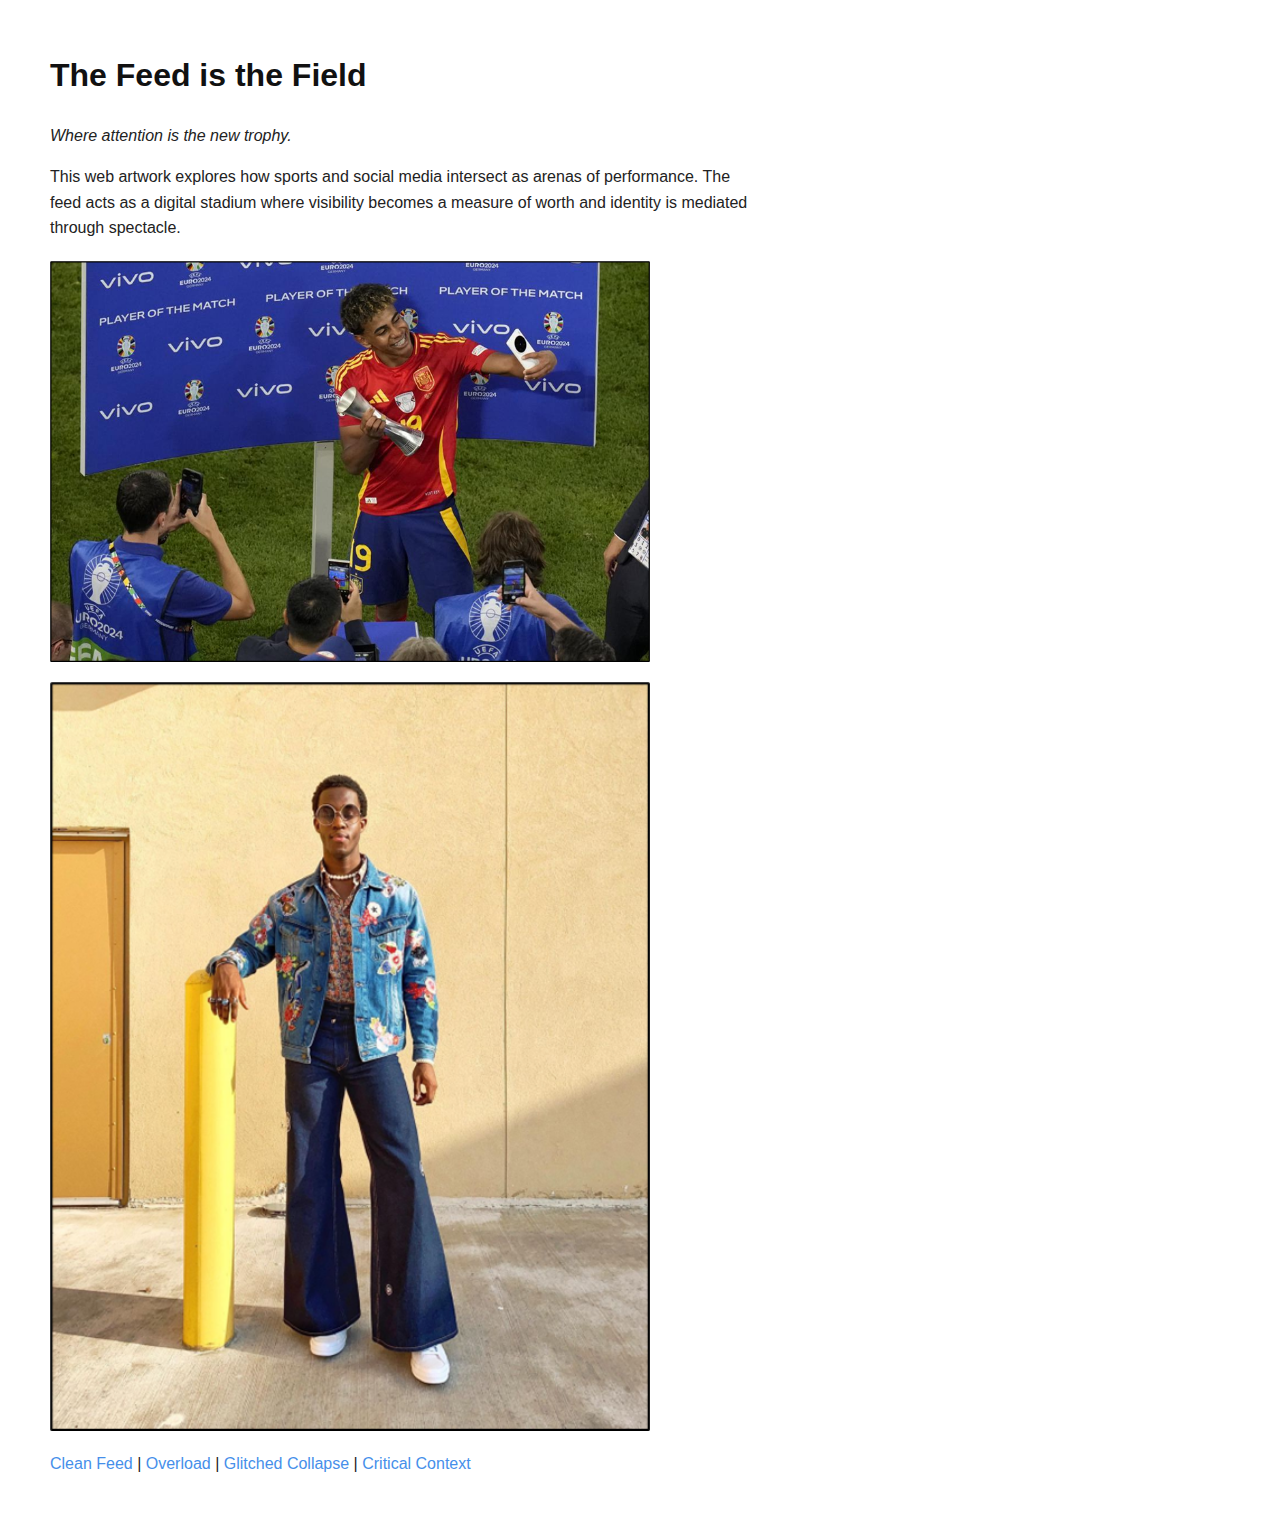
<file: the feed is in the field/index.html>
<!DOCTYPE html>
<html lang="en">
<head>
  <meta charset="UTF-8">
  <meta name="viewport" content="width=device-width, initial-scale=1.0">
  <title>The Feed is the Field</title>
  <link rel="stylesheet" href="style.css">
</head>
<body>
  <h1>The Feed is the Field</h1>
  <p><i>Where attention is the new trophy.</i></p>

  <p>This web artwork explores how sports and social media intersect as arenas of performance. The feed acts as a digital stadium where visibility becomes a measure of worth and identity is mediated through spectacle.</p>

  <img src="images/lamine.png" alt="Digital field and social feed overlap" width="600"> <img src="images/wisdom.png" alt="Digital field and social feed overlap" width="600">

  
  <nav>
    <a href="clean-feed.html">Clean Feed</a> |
    <a href="overload.html">Overload</a> |
    <a href="glitch-collapse.html">Glitched Collapse</a> |
    <a href="inspirations.html">Critical Context</a>
  </nav>
</body>
</html>
</file>
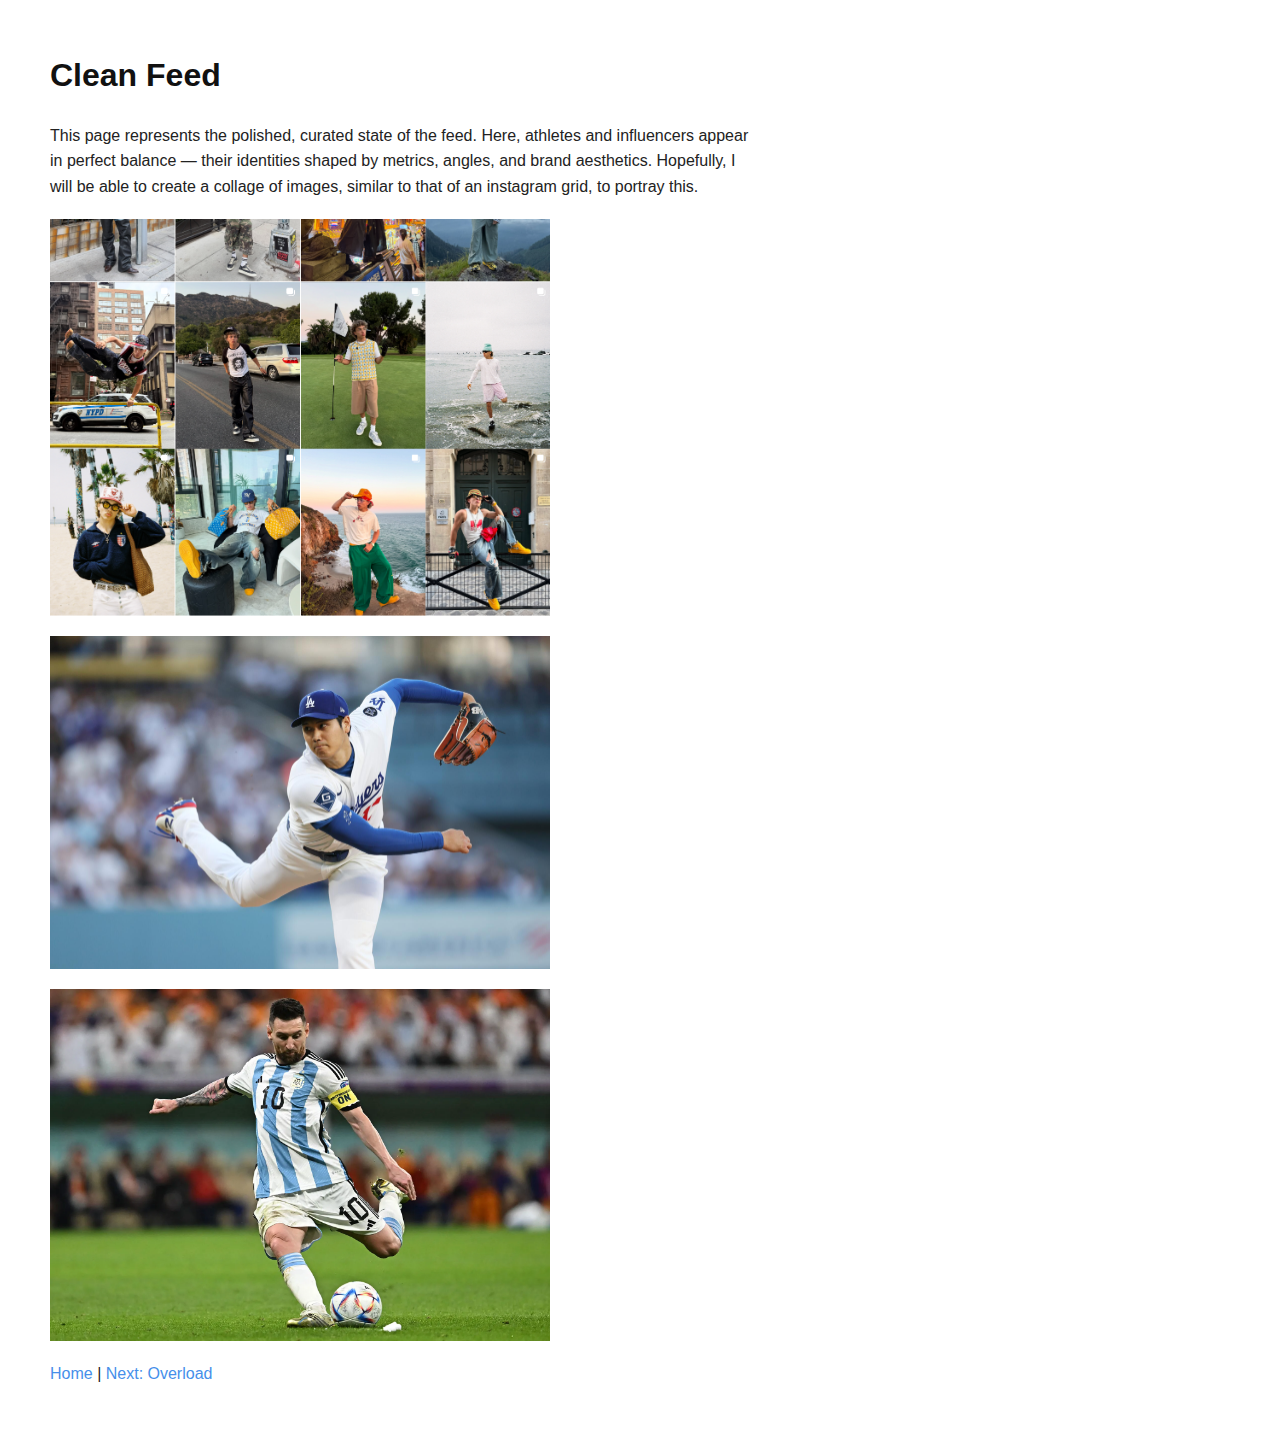
<file: the feed is in the field/clean-feed.html>
<!DOCTYPE html>
<html lang="en">
<head>
  <meta charset="UTF-8">
  <title>Clean Feed</title>
  <link rel="stylesheet" href="style.css">
</head>
<body>
  <h1>Clean Feed</h1>
  <p>This page represents the polished, curated state of the feed. Here, athletes and influencers appear in perfect balance — their identities shaped by metrics, angles, and brand aesthetics.
    Hopefully, I will be able to create a collage of images, similar to that of an instagram grid, to portray this.
  </p>

  <img src="images/trentin.png" alt="Clean, minimalist digital feed" width="500"> <img src="images/shohei.jpg" alt="Clean, minimalist digital feed" width="500"> <img src="images/messi.webp" alt="Clean, minimalist digital feed" width="500">

  <nav>
    <a href="index.html">Home</a> |
    <a href="overload.html">Next: Overload</a>
  </nav>
</body>
</html>
</file>
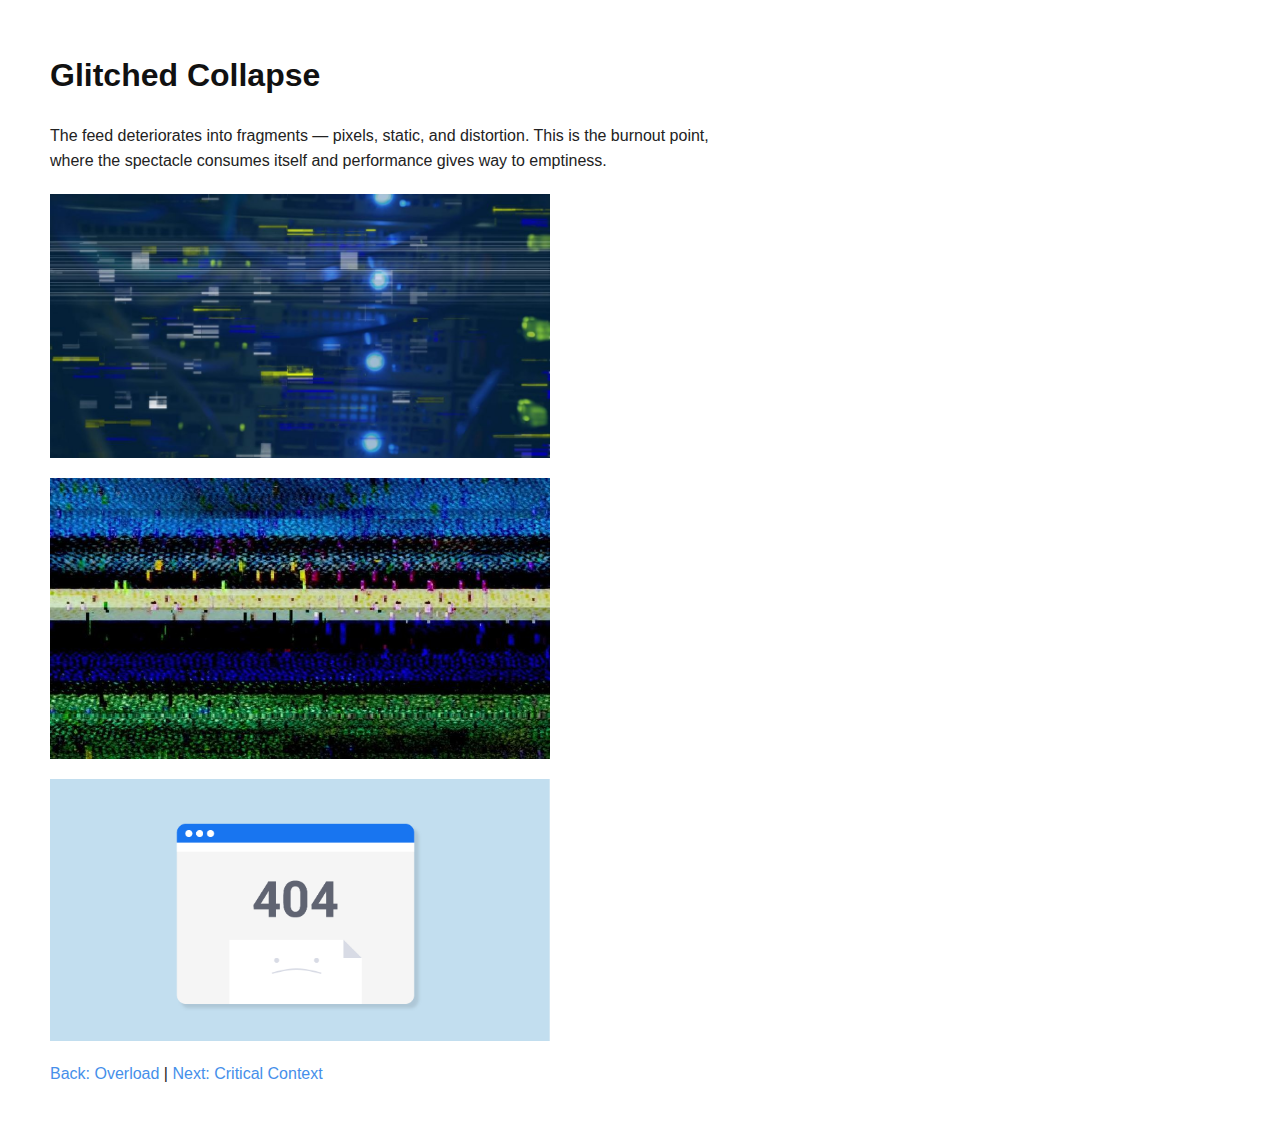
<file: the feed is in the field/glitch-collapse.html>
<!DOCTYPE html>
<html lang="en">
<head>
  <meta charset="UTF-8">
  <title>Glitched Collapse</title>
  <link rel="stylesheet" href="style.css">
</head>
<body>
  <h1>Glitched Collapse</h1>
  <p>The feed deteriorates into fragments — pixels, static, and distortion. This is the burnout point, where the spectacle consumes itself and performance gives way to emptiness.</p>

  <img src="images/glitch01.jpg" alt="Glitched or distorted digital feed" width="500"> <img src="images/glitch02.jpg" alt="Glitched or distorted digital feed" width="500"> <img src="images/error 404.png" alt="Glitched or distorted digital feed" width="500"> 

  <nav>
    <a href="overload.html">Back: Overload</a> |
    <a href="inspirations.html">Next: Critical Context</a>
  </nav>
</body>
</html>
</file>
<file: the feed is in the field/style.css>
body {
  font-family: Arial, Helvetica, sans-serif;
  margin: 50px;
  line-height: 1.6;
  background-color: #ffffff;
  color: #222222;
}

h1 {
  font-size: 2em;
  color: #111111;
}

p {
  max-width: 700px;
}

nav {
  margin-top: 20px;
}

a {
  text-decoration: none;
  color: #468FEA;
}

a:hover {
  text-decoration: underline;
}

img {
  display: block;
  margin-top: 20px;
  margin-bottom: 20px;
}
</file>
